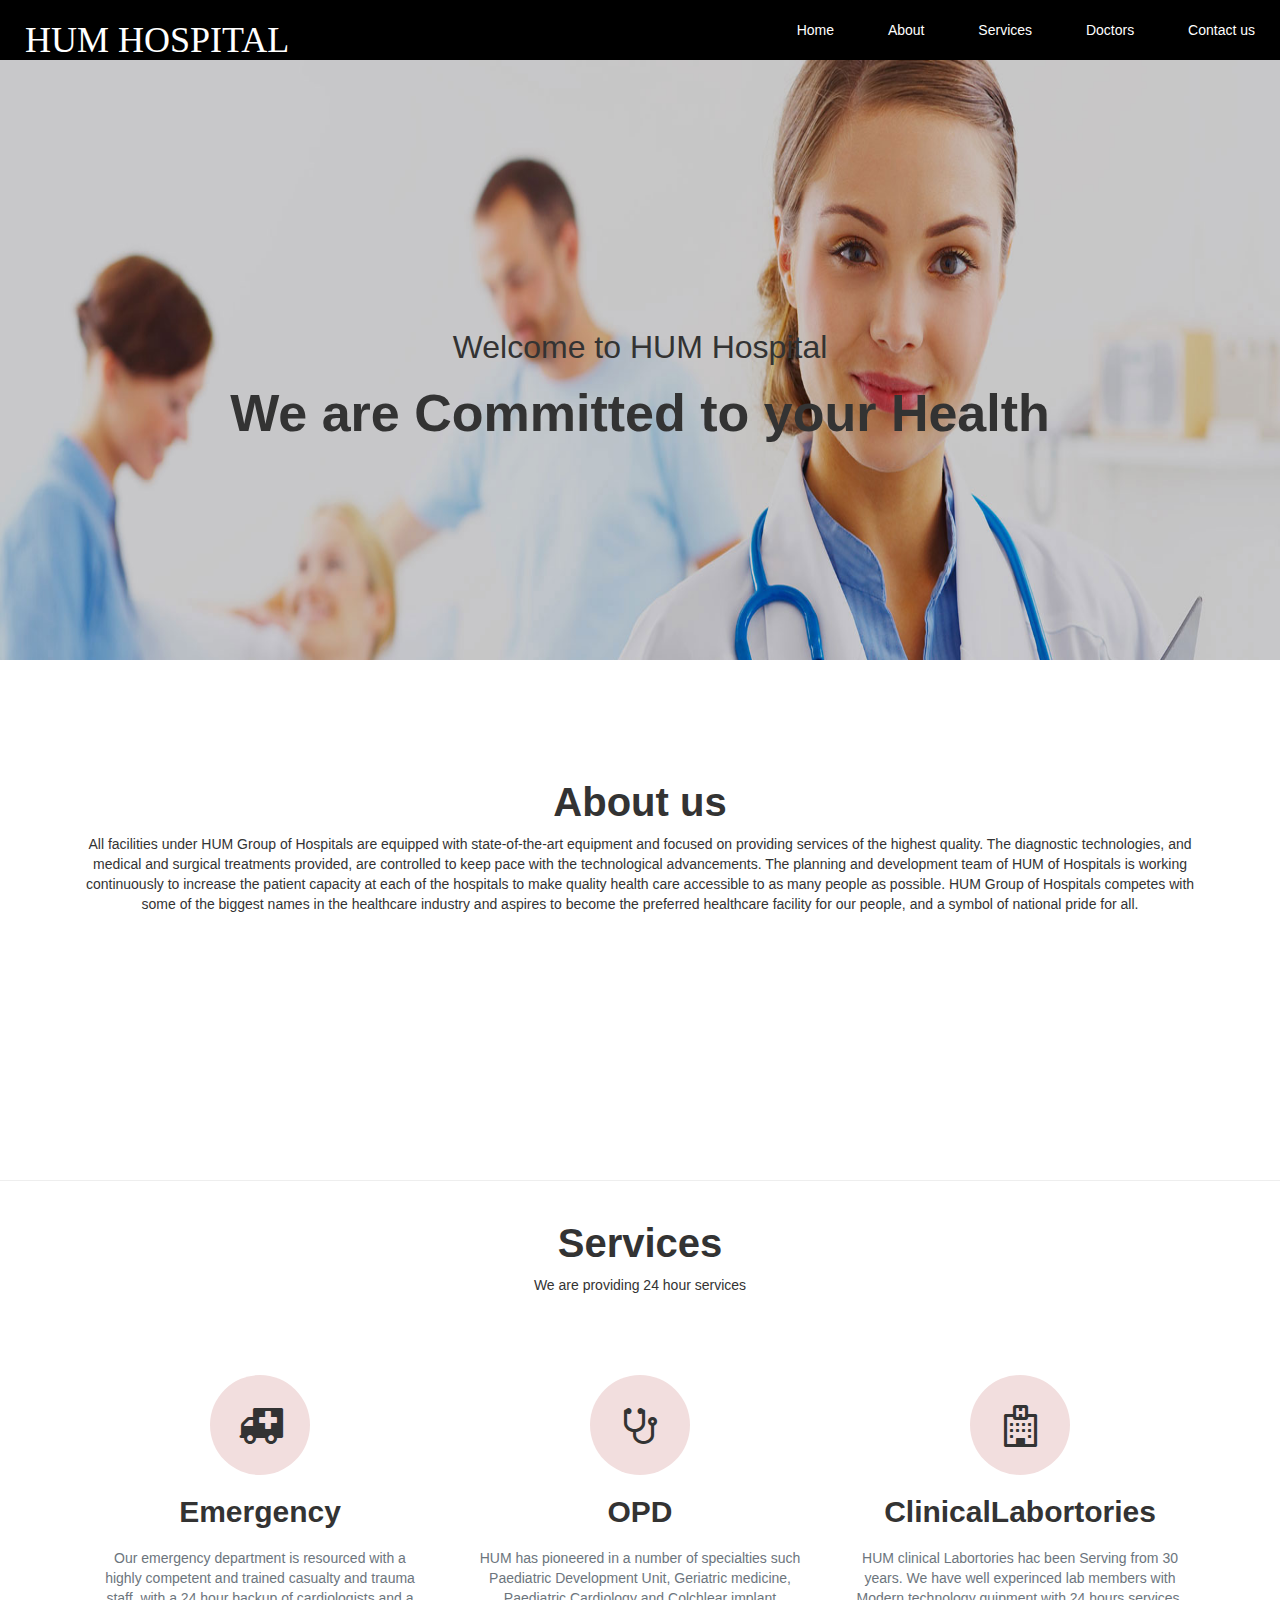
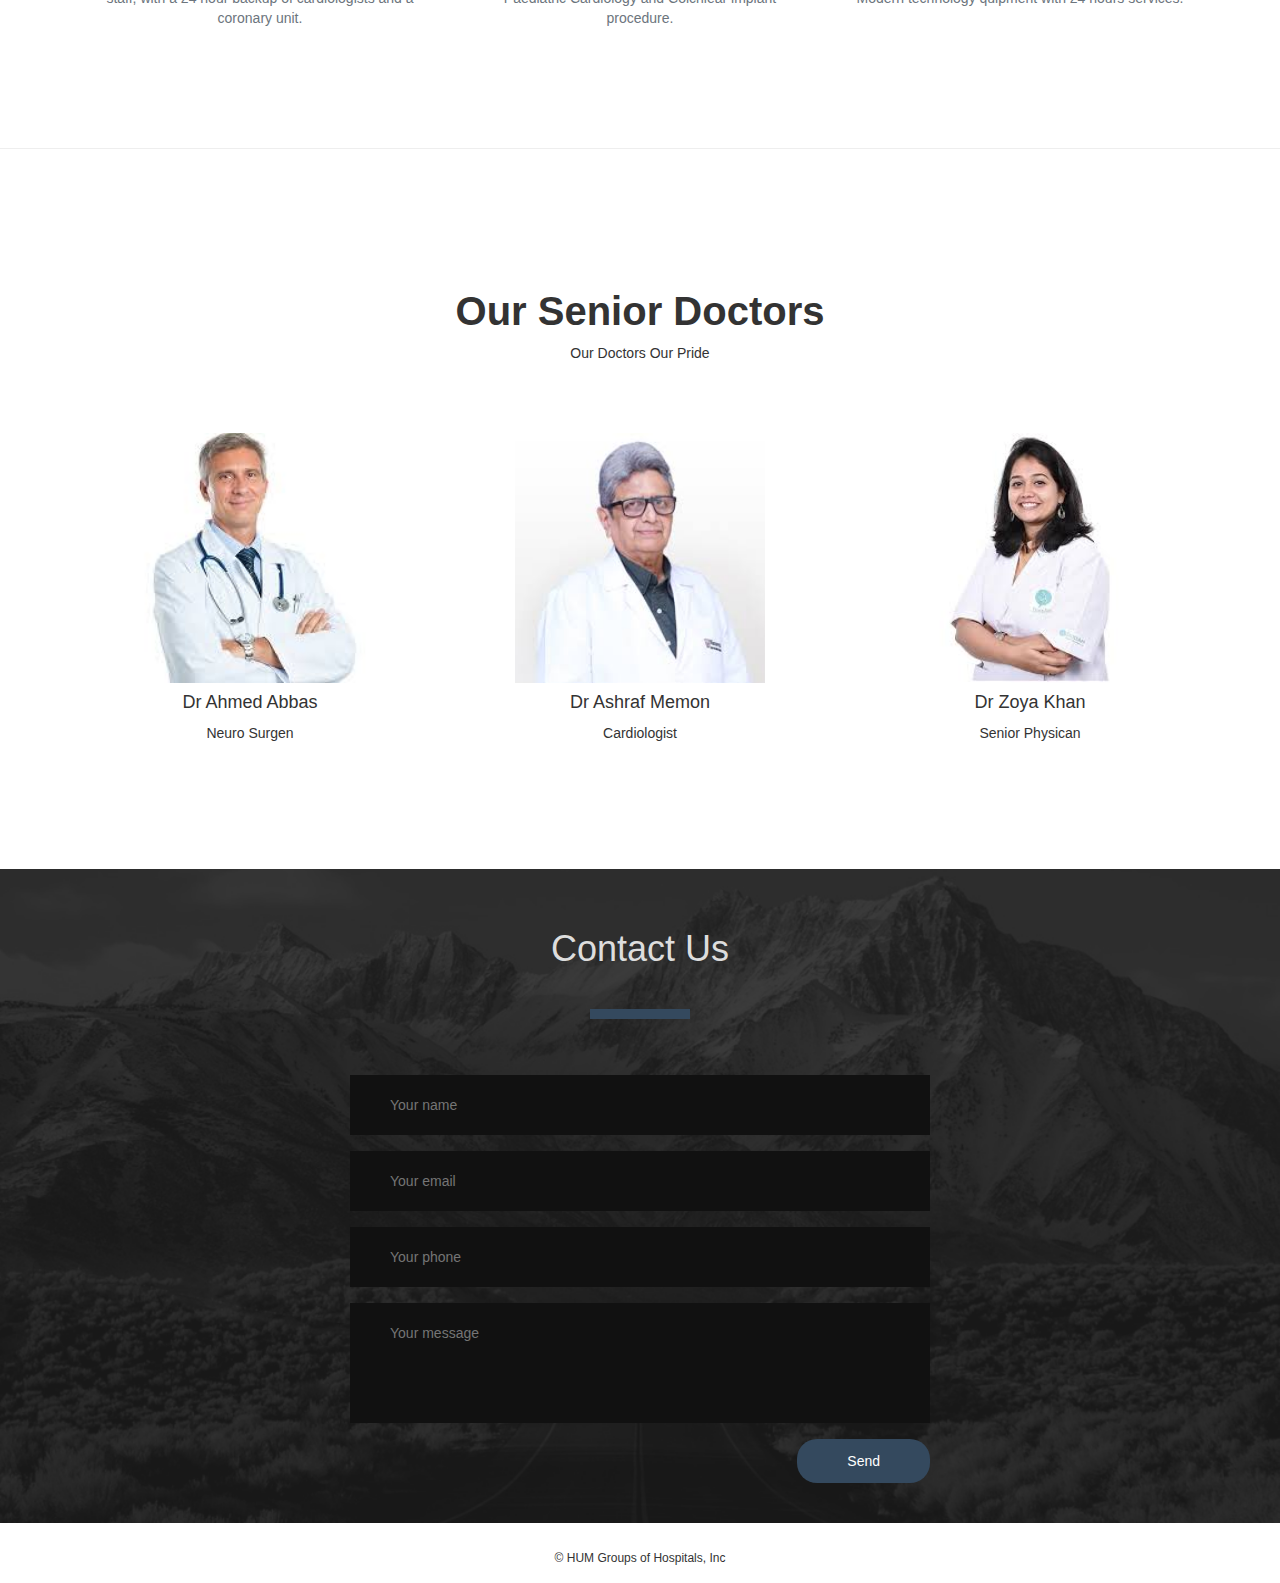
<file: index.html>
<!DOCTYPE html>
<html>
<head>
	<title>HUM Hospital</title>

	<link rel="stylesheet" type="text/css" href="css/style.css"/>
	<title>about us</title>
	<link rel="stylesheet" type="text/css" href="css/style.css"/>
	<title>SERVICES</title>
	<link rel="stylesheet" type="text/css" href="css/style.css"/>
	<title>DOCTORS</title>
		<link rel="stylesheet" type="text/css" href="css/style.css"/>
	<title>Contact us</title>
	<link rel="stylesheet" type="text/css" href="css/style.css"/>
	<!-- Latest compiled and minified CSS -->
<link rel="stylesheet" href="https://maxcdn.bootstrapcdn.com/bootstrap/3.4.1/css/bootstrap.min.css">

<!-- jQuery library -->
<script src="https://ajax.googleapis.com/ajax/libs/jquery/3.4.1/jquery.min.js"></script>

<!-- Latest compiled JavaScript -->
<script src="https://maxcdn.bootstrapcdn.com/bootstrap/3.4.1/js/bootstrap.min.js"></script>

<link rel="stylesheet" href="https://cdnjs.cloudflare.com/ajax/libs/font-awesome/4.7.0/css/font-awesome.min.css">
<meta name="viewport" content="width=device-width,initial-scale=1.0,user-scalable=no" />

</head>
<body>
	<div class="bgimg">
		<div id="nav">
		<h1><a href="index.html">HUM HOSPITAL</h1>
			<ul>
					<li class="nav-item">
					<a href="index.html" class="nav-link text-white"> Home</a>
					</li>
					<li class="nav-item">
					<a href="about.html" class="nav-link text-white">About</a>
					</li>
					<li class="nav-item">
					<a href="service.html" class="nav-link text-white">Services</a>
					</li>
			    	<li class="nav-item">
					<a href="doctor.html" class="nav-link text-white">Doctors</a>
					</li>
					<li class="nav-item">
					<a href="hospital.html" class="nav-link text-white">Contact us</a>
					</li>
				</ul>
			</div>									
		<div class="container text-center text-white headerset">
			<h2>Welcome to HUM Hospital</h2>
			<h1>We are Committed to your Health</h1>
		</div>

	</div>

		

	<section class="container About text-center">
		<h1>About us</h1>
		<p>All facilities under HUM Group of Hospitals are equipped with state-of-the-art equipment and focused on providing services of the highest quality. The diagnostic technologies, and medical and surgical treatments provided, are controlled to keep pace with the technological advancements. The planning and development team of HUM of Hospitals is working continuously to increase the patient capacity at each of the hospitals to make quality health care accessible to as many people as possible. HUM Group of Hospitals competes with some of the biggest names in the healthcare industry and aspires to become the preferred healthcare facility for our people, and a symbol of national pride for all.</p>
	</section>

	<hr>

	<section class="container ourservices text-center">
		<h1>Services</h1>
		<p> We are providing 24 hour services</p>
		<div class="row rowsetting">
			<div class="col-lg-4 col-ml-4 col-sm-4 col-10 d-block m-auto">
				<center><div class="imsetting d-block m-auto bg-danger">
					<i class="fa fa-ambulance fa-3x text-white text-center"></i>
				</div></center>
				<h2>Emergency</h2>
				<p>Our emergency department is resourced with a highly competent and trained casualty and trauma staff, with a 24 hour backup of cardiologists and a coronary unit. </p>

			</div>
			<div class="col-lg-4 col-ml-4 col-sm-4 col-10 d-block m-auto">
				<center><div class="imsetting d-block m-auto bg-danger">
					<i class="fa fa-stethoscope fa-3x text-white"></i>
				</div></center>
				<h2>OPD</h2>
				<p>HUM has pioneered in a number of specialties such Paediatric Development Unit, Geriatric medicine, Paediatric Cardiology and Colchlear implant procedure. </p>

			</div>
			<div class="col-lg-4 col-ml-4 col-sm-4 col-10 d-block m-auto">
				<center><div class="imsetting d-block m-auto bg-danger">
					<i class="fa fa-hospital-o fa-3x text-white"></i>
				</div></center>
				<h2> ClinicalLabortories</h2>
				<p>HUM clinical Labortories hac been Serving from 30 years. We have well experinced lab members with Modern technology quipment with 24 hours services.  </p>

			</div>
		</div>
	</section>

	<hr>

	<section class="ourteam">
		<div class="container text-center">
		<h1> Our Senior Doctors</h1>
		<p>Our Doctors Our Pride</p>
		<div class="row teamsetting">
			<div class="col-lg-4 col-md-4 col-sm-10 col-12 d-block m-auto">
				<figure class="figure">
					<img src="img/download.jfif" class="figure-img img-fluid rounded-circle"
					height="250px" width="250px">
					<figcaption>
						<h4>Dr Ahmed Abbas</h4>
						<p class="figure-caption">Neuro Surgen</p>
					</figcaption>
				</figure>
			</div>
			<div class="col-lg-4 col-md-4 col-sm-10 col-12 d-block m-auto">
				<figure class="figure">
					<img src="img/img.jfif" class="figure-img img-fluid rounded-circle"
					height="250px" width="250px">
					<figcaption>
						<h4>Dr Ashraf Memon</h4>
						<p class="figure-caption">Cardiologist</p>
					</figcaption>
				</figure>
			</div>
			<div class="col-lg-4 col-md-4 col-sm-10 col-12 d-block m-auto">
				<figure class="figure">
					<img src="img/images.jfif" class="figure-img img-fluid rounded-circle"
					height="250px" width="250px">
					<figcaption>
						<h4>Dr Zoya Khan</h4>
						<p class="figure-caption">Senior Physican</p>
					</figcaption>
				</figure>
			</div>
		</div></div>
	</section>

			<section>
		<div class="contact-section">
	 <h1 class="text-center">Contact Us</h1>
  <div class="border contact"></div>
  <form class="contact-form" action="index.html" method="post">
    <input type="text" class="contact-form-text" placeholder="Your name">
    <input type="email" class="contact-form-text" placeholder="Your email">
    <input type="text" class="contact-form-text" placeholder="Your phone">
    <textarea class="contact-form-text" placeholder="Your message"></textarea>
    <input type="submit" class="contact-form-btn" value="Send">
  </form>
</div>
</section>
  </body>
	<footer class="footer">
		<h6 class="text-center">© HUM Groups of Hospitals, Inc</h6>		
	</footer>
</body>
</html>
</file>
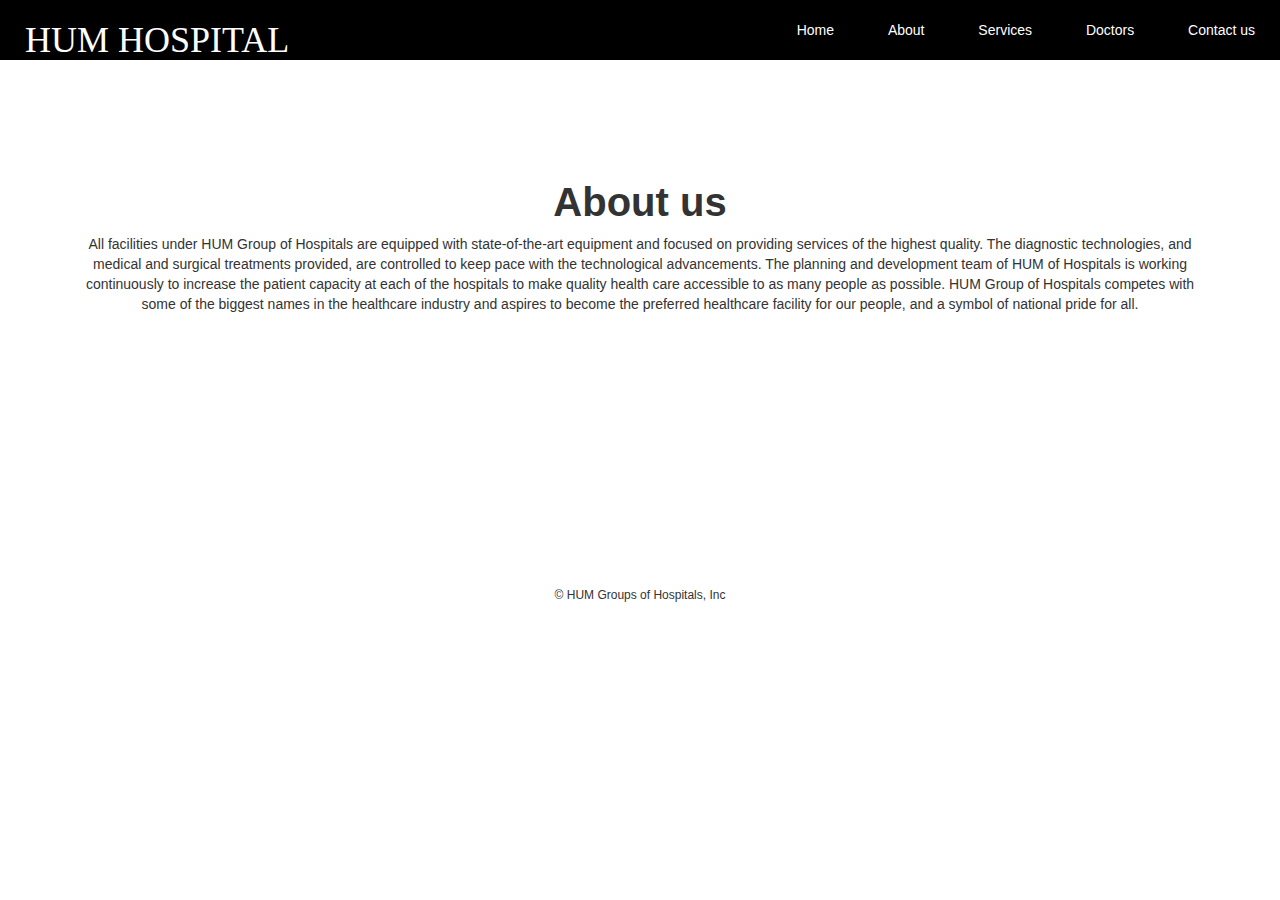
<file: about.html>
<!DOCTYPE html>
<html>
<head>
	<title>about us</title>
	<link rel="stylesheet" type="text/css" href="css/style.css"/>
	<!-- Latest compiled and minified CSS -->
<link rel="stylesheet" href="https://maxcdn.bootstrapcdn.com/bootstrap/3.4.1/css/bootstrap.min.css">

<!-- jQuery library -->
<script src="https://ajax.googleapis.com/ajax/libs/jquery/3.4.1/jquery.min.js"></script>

<!-- Latest compiled JavaScript -->
<script src="https://maxcdn.bootstrapcdn.com/bootstrap/3.4.1/js/bootstrap.min.js"></script>

<link rel="stylesheet" href="https://cdnjs.cloudflare.com/ajax/libs/font-awesome/4.7.0/css/font-awesome.min.css">
<meta name="viewport" content="width=device-width,initial-scale=1.0,user-scalable=no" />
</head>
<body>
	<div id="nav">
		<h1><a href="index.html">HUM HOSPITAL</h1>
			<ul>
					<li class="nav-item">
					<a href="index.html" class="nav-link text-white"> Home</a>
					</li>
					<li class="nav-item">
					<a href="about.html" class="nav-link text-white">About</a>
					</li>
					<li class="nav-item">
					<a href="service.html" class="nav-link text-white">Services</a>
					</li>
			    	<li class="nav-item">
					<a href="doctor.html" class="nav-link text-white">Doctors</a>
					</li>
					<li class="nav-item">
					<a href="hopital.html" class="nav-link text-white">Contact us</a>
					</li>
				</ul>
			</div>	
<section class="container About text-center">
		<h1>About us</h1>
		<p>All facilities under HUM Group of Hospitals are equipped with state-of-the-art equipment and focused on providing services of the highest quality. The diagnostic technologies, and medical and surgical treatments provided, are controlled to keep pace with the technological advancements. The planning and development team of HUM of Hospitals is working continuously to increase the patient capacity at each of the hospitals to make quality health care accessible to as many people as possible. HUM Group of Hospitals competes with some of the biggest names in the healthcare industry and aspires to become the preferred healthcare facility for our people, and a symbol of national pride for all.</p>
	</section>
	</body>
	<footer class="footer">
		<h6 class="text-center">© HUM Groups of Hospitals, Inc</h6>		
	</footer>
</body>
</html>
</file>
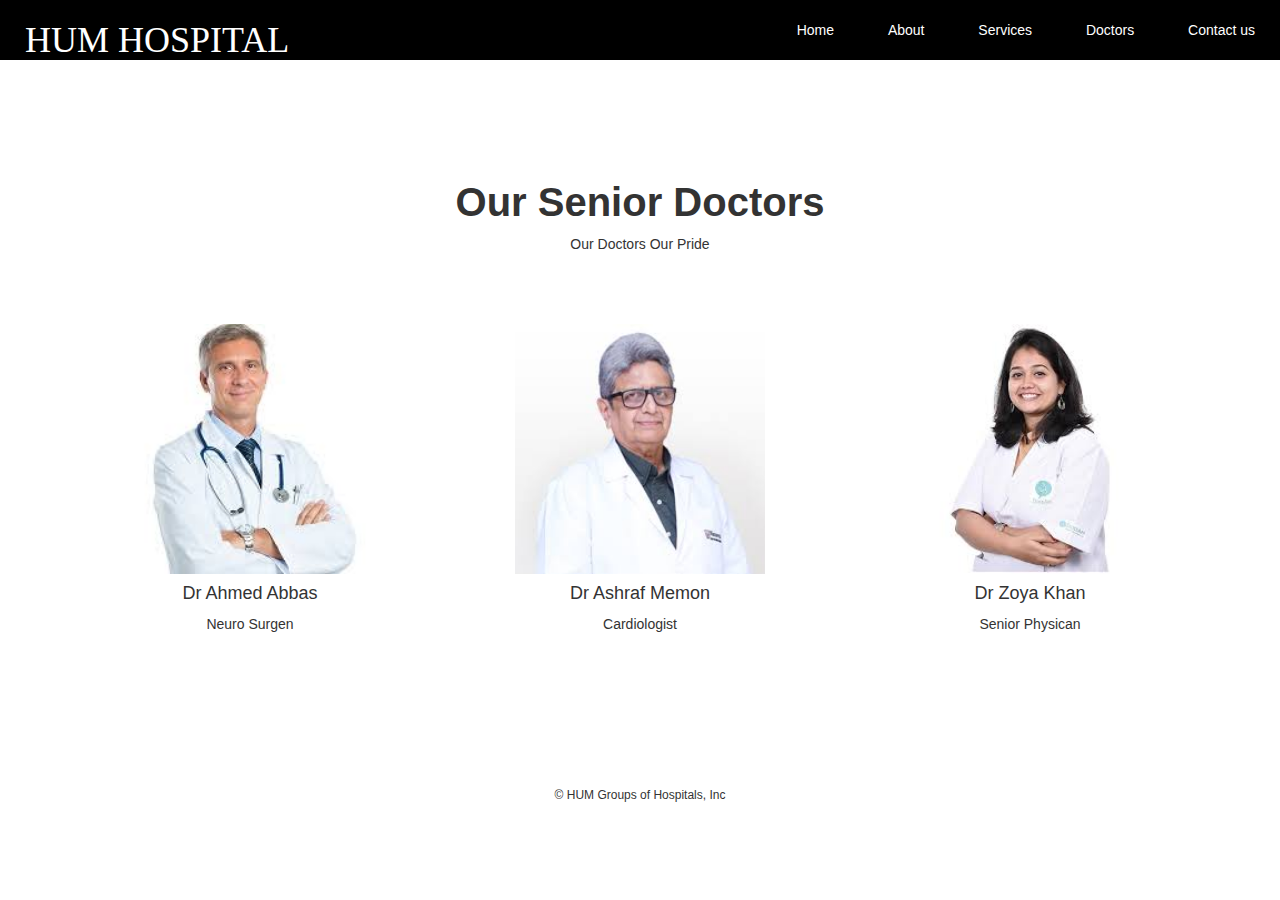
<file: doctor.html>
<!DOCTYPE html>
<html>
<head>
	<title>DOCTORS</title>
		<link rel="stylesheet" type="text/css" href="css/style.css"/>
	<!-- Latest compiled and minified CSS -->
<link rel="stylesheet" href="https://maxcdn.bootstrapcdn.com/bootstrap/3.4.1/css/bootstrap.min.css">

<!-- jQuery library -->
<script src="https://ajax.googleapis.com/ajax/libs/jquery/3.4.1/jquery.min.js"></script>

<!-- Latest compiled JavaScript -->
<script src="https://maxcdn.bootstrapcdn.com/bootstrap/3.4.1/js/bootstrap.min.js"></script>

<link rel="stylesheet" href="https://cdnjs.cloudflare.com/ajax/libs/font-awesome/4.7.0/css/font-awesome.min.css">
<meta name="viewport" content="width=device-width,initial-scale=1.0,user-scalable=no" />
</head>
<body>
		<div id="nav">
		<h1><a href="index.html">HUM HOSPITAL</h1>
			<ul>
					<li class="nav-item">
					<a href="index.html" class="nav-link text-white"> Home</a>
					</li>
					<li class="nav-item">
					<a href="about.html" class="nav-link text-white">About</a>
					</li>
					<li class="nav-item">
					<a href="service.html" class="nav-link text-white">Services</a>
					</li>
			    	<li class="nav-item">
					<a href="doctor.html" class="nav-link text-white">Doctors</a>
					</li>
					<li class="nav-item">
					<a href="hospital.html" class="nav-link text-white">Contact us</a>
					</li>
				</ul>
			</div>									

<section class="ourteam">
		<div class="container text-center">
		<h1> Our Senior Doctors</h1>
		<p>Our Doctors Our Pride</p>
		<div class="row teamsetting">
			<div class="col-lg-4 col-md-4 col-sm-10 col-12 d-block m-auto">
				<figure class="figure">
					<img src="img/download.jfif" class="figure-img img-fluid rounded-circle"
					height="250px" width="250px">
					<figcaption>
						<h4>Dr Ahmed Abbas</h4>
						<p class="figure-caption">Neuro Surgen</p>
					</figcaption>
				</figure>
			</div>
			<div class="col-lg-4 col-md-4 col-sm-10 col-12 d-block m-auto">
				<figure class="figure">
					<img src="img/img.jfif" class="figure-img img-fluid rounded-circle"
					height="250px" width="250px">
					<figcaption>
						<h4>Dr Ashraf Memon</h4>
						<p class="figure-caption">Cardiologist</p>
					</figcaption>
				</figure>
			</div>
			<div class="col-lg-4 col-md-4 col-sm-10 col-12 d-block m-auto">
				<figure class="figure">
					<img src="img/images.jfif" class="figure-img img-fluid rounded-circle"
					height="250px" width="250px">
					<figcaption>
						<h4>Dr Zoya Khan</h4>
						<p class="figure-caption">Senior Physican</p>
					</figcaption>
				</figure>
			</div>
		</div></div>
	</section>
</body>
	<footer class="footer">
		<h6 class="text-center">© HUM Groups of Hospitals, Inc</h6>		
	</footer>
</body>
</html>
</file>
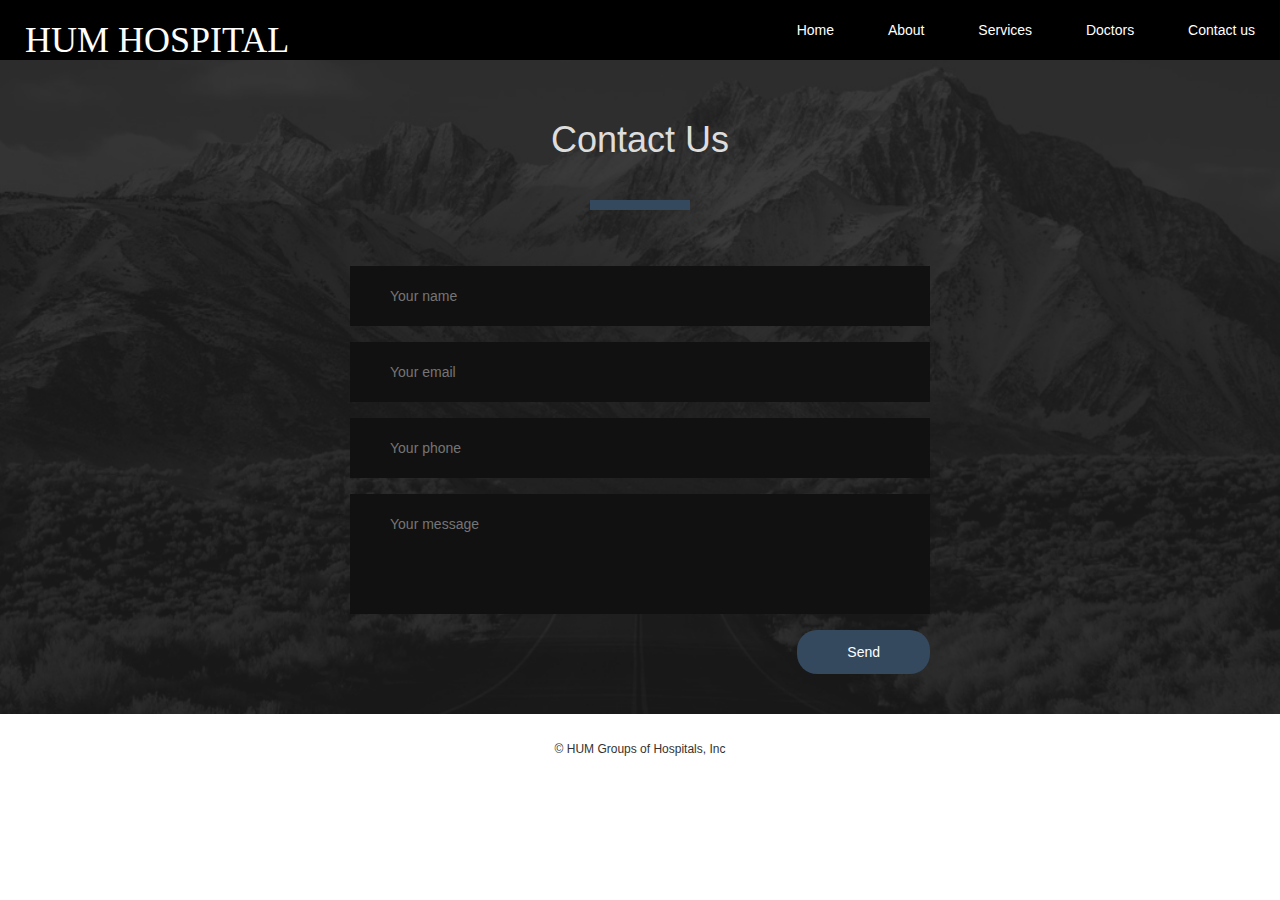
<file: hospital.html>
<!DOCTYPE html>
<html>
<head>
	<title>Contact us</title>
	<link rel="stylesheet" type="text/css" href="css/style.css"/>
	<!-- Latest compiled and minified CSS -->
<link rel="stylesheet" href="https://maxcdn.bootstrapcdn.com/bootstrap/3.4.1/css/bootstrap.min.css">

<!-- jQuery library -->
<script src="https://ajax.googleapis.com/ajax/libs/jquery/3.4.1/jquery.min.js"></script>

<!-- Latest compiled JavaScript -->
<script src="https://maxcdn.bootstrapcdn.com/bootstrap/3.4.1/js/bootstrap.min.js"></script>

<link rel="stylesheet" href="https://cdnjs.cloudflare.com/ajax/libs/font-awesome/4.7.0/css/font-awesome.min.css">
<meta name="viewport" content="width=device-width,initial-scale=1.0,user-scalable=no" />
</head>
<body>
	<div id="nav">
		<h1><a href="index.html">HUM HOSPITAL</h1>
			<ul>
					<li class="nav-item">
					<a href="index.html" class="nav-link text-white"> Home</a>
					</li>
					<li class="nav-item">
					<a href="about.html" class="nav-link text-white">About</a>
					</li>
					<li class="nav-item">
					<a href="service.html" class="nav-link text-white">Services</a>
					</li>
			    	<li class="nav-item">
					<a href="doctor.html" class="nav-link text-white">Doctors</a>
					</li>
					<li class="nav-item">
					<a href="hospital.html" class="nav-link text-white">Contact us</a>
					</li>
				</ul>
			</div>
		<section>
		<div class="contact-section">
	 <h1 class="text-center">Contact Us</h1>
  <div class="border contact"></div>
  <form class="contact-form" action="index.html" method="post">
    <input type="text" class="contact-form-text" placeholder="Your name">
    <input type="email" class="contact-form-text" placeholder="Your email">
    <input type="text" class="contact-form-text" placeholder="Your phone">
    <textarea class="contact-form-text" placeholder="Your message"></textarea>
    <input type="submit" class="contact-form-btn" value="Send">
  </form>
</div>
</section>
  </body>
	<footer class="footer">
		<h6 class="text-center">© HUM Groups of Hospitals, Inc</h6>		
	</footer>
</body>
</html>
</file>
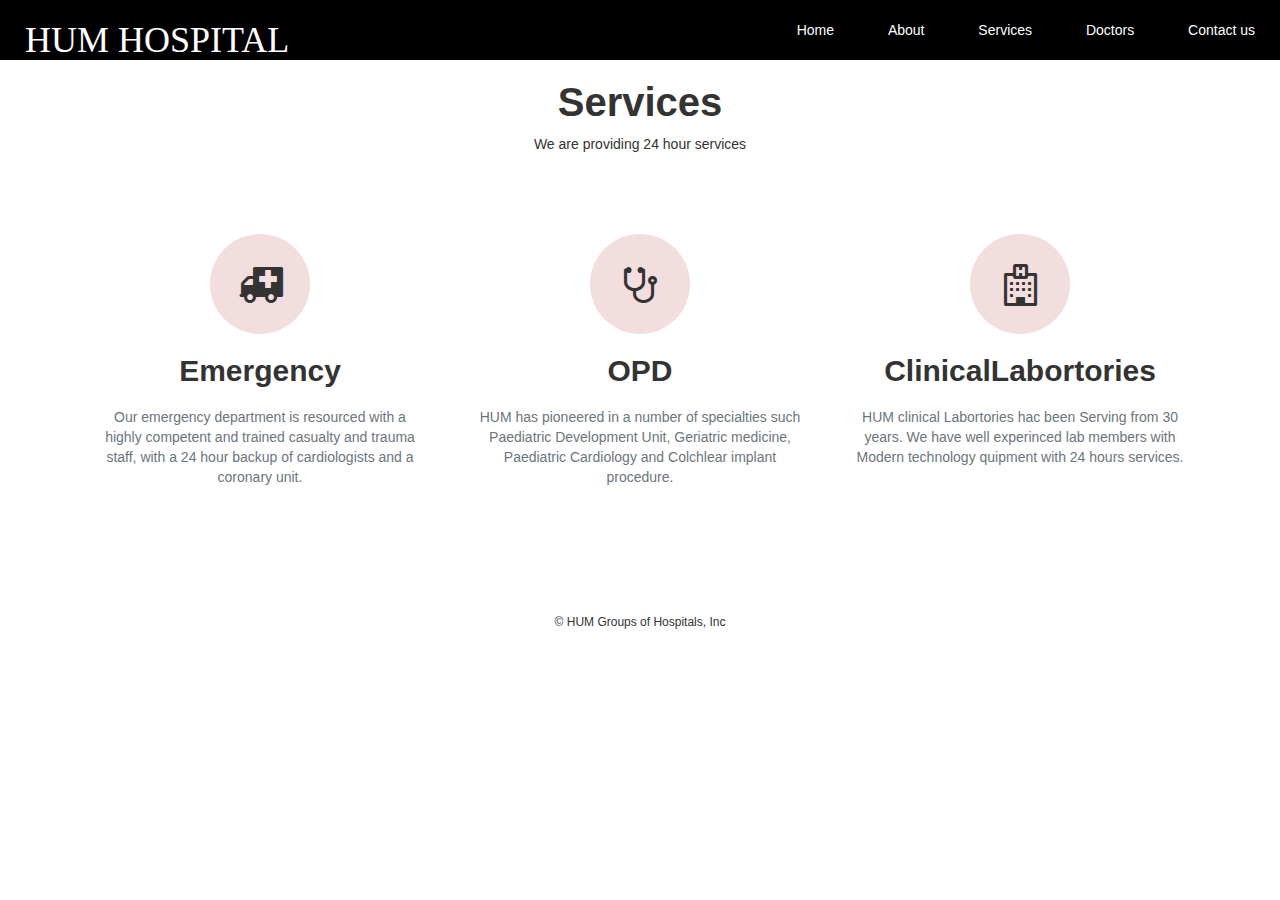
<file: service.html>
<!DOCTYPE html>
<html>
<head>
	<title>SERVICES</title>
	<link rel="stylesheet" type="text/css" href="css/style.css"/>
	<!-- Latest compiled and minified CSS -->
<link rel="stylesheet" href="https://maxcdn.bootstrapcdn.com/bootstrap/3.4.1/css/bootstrap.min.css">

<!-- jQuery library -->
<script src="https://ajax.googleapis.com/ajax/libs/jquery/3.4.1/jquery.min.js"></script>

<!-- Latest compiled JavaScript -->
<script src="https://maxcdn.bootstrapcdn.com/bootstrap/3.4.1/js/bootstrap.min.js"></script>

<link rel="stylesheet" href="https://cdnjs.cloudflare.com/ajax/libs/font-awesome/4.7.0/css/font-awesome.min.css">
<meta name="viewport" content="width=device-width,initial-scale=1.0,user-scalable=no" />
</head>
<body>
	<div id="nav">
		<h1><a href="index.html">HUM HOSPITAL</h1>
			<ul>
					<li class="nav-item">
					<a href="index.html" class="nav-link text-white"> Home</a>
					</li>
					<li class="nav-item">
					<a href="about.html" class="nav-link text-white">About</a>
					</li>
					<li class="nav-item">
					<a href="service.html" class="nav-link text-white">Services</a>
					</li>
			    	<li class="nav-item">
					<a href="doctor.html" class="nav-link text-white">Doctors</a>
					</li>
					<li class="nav-item">
					<a href="hospital.html" class="nav-link text-white">Contact us</a>
					</li>
				</ul>
			</div>	
		<section class="container ourservices text-center">
		<h1>Services</h1>
		<p> We are providing 24 hour services</p>
		<div class="row rowsetting">
			<div class="col-lg-4 col-ml-4 col-sm-4 col-10 d-block m-auto">
				<center><div class="imsetting d-block m-auto bg-danger">
					<i class="fa fa-ambulance fa-3x text-white text-center"></i>
				</div></center>
				<h2>Emergency</h2>
				<p>Our emergency department is resourced with a highly competent and trained casualty and trauma staff, with a 24 hour backup of cardiologists and a coronary unit. </p>

			</div>
			<div class="col-lg-4 col-ml-4 col-sm-4 col-10 d-block m-auto">
				<center><div class="imsetting d-block m-auto bg-danger">
					<i class="fa fa-stethoscope fa-3x text-white"></i>
				</div></center>
				<h2>OPD</h2>
				<p>HUM has pioneered in a number of specialties such Paediatric Development Unit, Geriatric medicine, Paediatric Cardiology and Colchlear implant procedure. </p>

			</div>
			<div class="col-lg-4 col-ml-4 col-sm-4 col-10 d-block m-auto">
				<center><div class="imsetting d-block m-auto bg-danger">
					<i class="fa fa-hospital-o fa-3x text-white"></i>
				</div></center>
				<h2> ClinicalLabortories</h2>
				<p>HUM clinical Labortories hac been Serving from 30 years. We have well experinced lab members with Modern technology quipment with 24 hours services.  </p>

			</div>
		</div>
	</section>
</body>
	<footer class="footer">
		<h6 class="text-center">© HUM Groups of Hospitals, Inc</h6>		
	</footer>
</body>
</html>
</file>
<file: css/style.css>
.bgimg{
	background-image: url('../img/bac.jpg');
	background-size: 100% 100%;
	background-attachment: fixed;
	width: 100%;
	height: 660px;

}
.headerset{
	padding-top: 250px;
	box-sizing: border-box;
}
.headerset h2{
	font-size: 32px;
}
.headerset h1{
	font-size: 52px;
	font-weight: bold;
}
.About{
	padding: 100px 0px;
	height: 500px;
}
.About h1{
	font-size: 40px;
	font-weight: bold
}
.rowsetting{
	margin: 80px 0px !important;
}
.ourservices h1{
	font-size: 40px;
	font-weight: bold
}
.imsetting{
	border-radius: 50%;
	height: 100px;
	width: 100px;
}
.fa-ambulance{
	margin-top: 30px;
}
.fa-stethoscope{
	margin-top: 30px;
}
.fa-hospital-o{
	margin-top: 30px;
}
.rowsetting h2{
	margin-top: 20px;
	font-weight: bold;
	font-size: 30px;
}
.rowsetting p{
	padding: 10px;
	color: #6c757d!important;
}
.container{
	text-align: center;
}
.ourteam{
	height: 700px;
	width: 100%;
	padding: 100px 0px 6px;
}
.ourteam h1{
	font-size: 40px;
	font-weight: bold;
}
.teamsetting{
	margin-top: 70px;
}
.footer{
	height: 50px;
}
.footer h6{
	line-height: 50px;
}
.contact{
  margin: 0;
  padding: 0;
  font-family: "montserrat",sans-serif;
}
.contact-section{
  background:  url(../img/bg.png) no-repeat center;
  background-size: cover;
  padding: 40px 0;
}
.contact-section h1{
  text-align: center;
  color: #ddd;
}
.border{
  width: 100px;
  height: 10px;
  background: #34495e;
  margin: 40px auto;
}

.contact-form{
  max-width: 600px;
  margin: auto;
  padding: 0 10px;
  overflow: hidden;
}

.contact-form-text{
  display: block;
  width: 100%;
  box-sizing: border-box;
  margin: 16px 0;
  border: 0;
  background: #111;
  padding: 20px 40px;
  outline: none;
  color: #ddd;
  transition: 0.5s;
}
.contact-form-text:focus{
  box-shadow: 0 0 10px 4px #34495e;
}
textarea.contact-form-text{
  resize: none;
  height: 120px;
}
.contact-form-btn{
  float: right;
  border: 0;
  background: #34495e;
  color: #fff;
  padding: 12px 50px;
  border-radius: 20px;
  cursor: pointer;
  transition: 0.5s;
}
.contact-form-btn:hover{
  background: #2980b9;
}
#nav {
  background:black;
  width: 100%;
  height:60px;
  line-height:60px;
}#nav h1{
  float:left;
}#nav h1 a{
  text-decoration: none;
  color:white;
  margin-left:25px; 
  font-family: 'Abril Fatface', cursive;
}#nav ul{
  float:right;
}
#nav ul li{
  text-decoration: none;
  list-style-type: none;
  display:inline-block;
}
#nav ul li a{
  text-decoration: none;
  color:white;
  padding: 25px;
}

#nav ul li:hover {
  background:grey;
  transition: all ease-in-out 0.40s;
}
</file>
